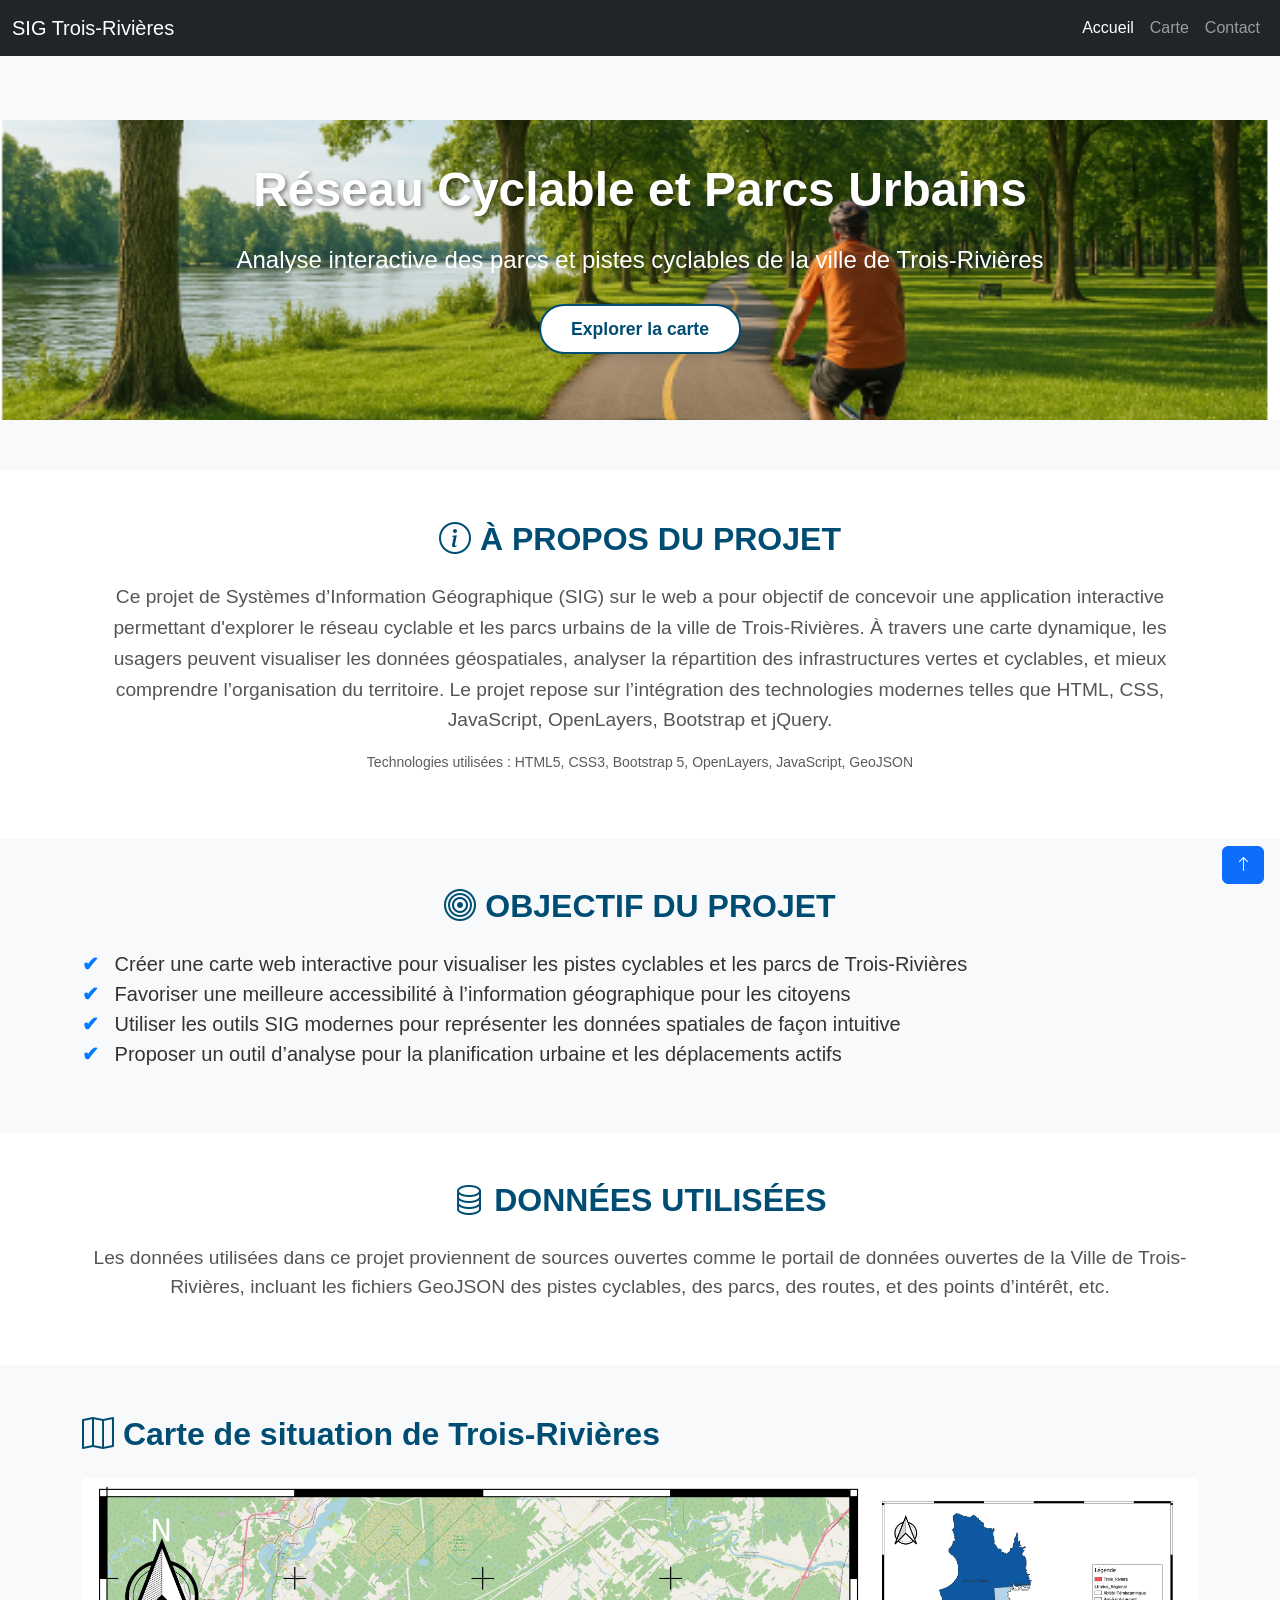
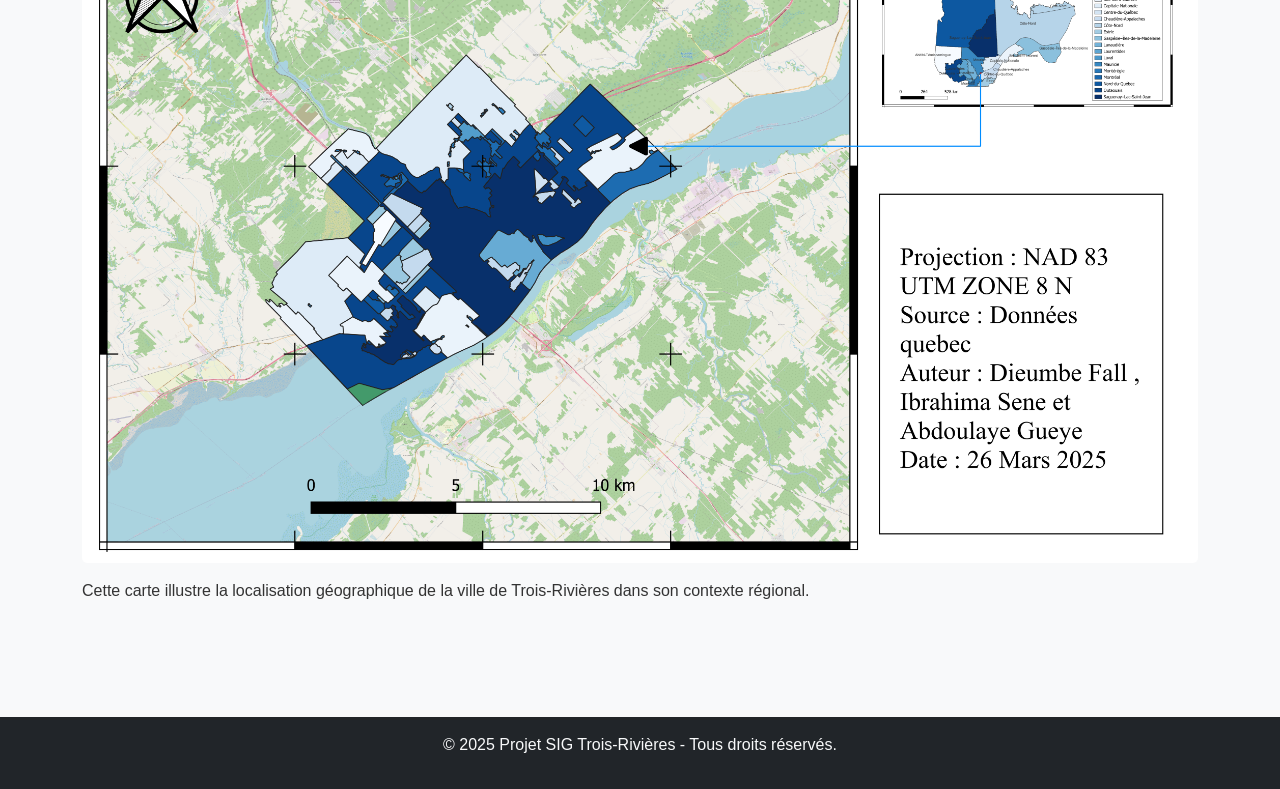
<file: index.html>
<!DOCTYPE html>
<html lang="fr">
<head>
  <meta charset="UTF-8" />
  <meta name="viewport" content="width=device-width, initial-scale=1.0" />
  <title>Accueil - SIG Trois-Rivières</title>
  <link rel="icon" type="image/png" href="favicon.png" />
  <link href="https://cdn.jsdelivr.net/npm/bootstrap@5.3.0/dist/css/bootstrap.min.css" rel="stylesheet" />
  <link href="https://cdn.jsdelivr.net/npm/bootstrap-icons@1.10.5/font/bootstrap-icons.css" rel="stylesheet" />
  <link rel="stylesheet" href="index.css" />
</head>
<body>

<nav class="navbar navbar-expand-lg navbar-dark bg-dark fixed-top">
  <div class="container-fluid">
    <a class="navbar-brand" href="#">SIG Trois-Rivières</a>
    <button class="navbar-toggler" type="button" data-bs-toggle="collapse" data-bs-target="#navbarNav" 
      aria-controls="navbarNav" aria-expanded="false" aria-label="Toggle navigation">
      <span class="navbar-toggler-icon"></span>
    </button>
    <div class="collapse navbar-collapse" id="navbarNav">
      <ul class="navbar-nav ms-auto">
        <li class="nav-item"><a class="nav-link active" href="index.html">Accueil</a></li>
        <li class="nav-item"><a class="nav-link" href="carte.html">Carte</a></li>
        <li class="nav-item"><a class="nav-link" href="contact.html">Contact</a></li>
      </ul>
    </div>
  </div>
</nav>

<!-- BANNIÈRE AVEC IMAGE ET BOUTON -->
<section class="hero-banner">
  <img src="banniere.png" alt="Bannière Trois-Rivières" class="img-fluid w-100">
  <div class="hero-text">
    <h1 class="titre-banniere">Réseau Cyclable et Parcs Urbains</h1>
    <p>Analyse interactive des parcs et pistes cyclables de la ville de Trois-Rivières</p>
    <a href="carte.html" class="btn btn-light btn-lg mt-3">Explorer la carte</a>
  </div>
</section>

<section class="intro text-center">
  <div class="container">
    <h2 class="mb-4"><i class="bi bi-info-circle"></i> À PROPOS DU PROJET</h2>
    <p class="lead">
      Ce projet de Systèmes d’Information Géographique (SIG) sur le web a pour objectif de concevoir une application interactive permettant 
      d'explorer le réseau cyclable et les parcs urbains de la ville de Trois-Rivières. 
      À travers une carte dynamique, les usagers peuvent visualiser les données géospatiales, analyser la répartition des infrastructures 
      vertes et cyclables, et mieux comprendre l’organisation du territoire. 
      Le projet repose sur l’intégration des technologies modernes telles que HTML, CSS, JavaScript, OpenLayers, Bootstrap et jQuery.
    </p>
    <p class="text-muted mt-3 small">Technologies utilisées : HTML5, CSS3, Bootstrap 5, OpenLayers, JavaScript, GeoJSON</p>
  </div>
</section>

<section class="objectifs bg-light py-5">
  <div class="container">
    <h2 class="mb-4 text-center"><i class="bi bi-bullseye"></i> OBJECTIF DU PROJET</h2>
    <ul class="lead">
      <li>Créer une carte web interactive pour visualiser les pistes cyclables et les parcs de Trois-Rivières</li>
      <li>Favoriser une meilleure accessibilité à l’information géographique pour les citoyens</li>
      <li>Utiliser les outils SIG modernes pour représenter les données spatiales de façon intuitive</li>
      <li>Proposer un outil d’analyse pour la planification urbaine et les déplacements actifs</li>
    </ul>
  </div>
</section>

<section class="donnees py-5">
  <div class="container">
    <h2 class="mb-4 text-center"><i class="bi bi-database"></i> DONNÉES UTILISÉES</h2>
    <p class="lead text-center">
      Les données utilisées dans ce projet proviennent de sources ouvertes comme le portail de données ouvertes de la Ville de Trois-Rivières, 
      incluant les fichiers GeoJSON des pistes cyclables, des parcs, des routes, et des points d’intérêt, etc.
    </p>
  </div>
</section>

<section class="map-situation">
  <div class="container">
    <h2 class="mb-4"><i class="bi bi-map"></i> Carte de situation de Trois-Rivières</h2>
    <img src="carte_de_situation.png" alt="Carte géographique montrant l'emplacement de Trois-Rivières dans le Québec" class="img-fluid">
    <p class="mt-3">Cette carte illustre la localisation géographique de la ville de Trois-Rivières dans son contexte régional.</p>
  </div>
</section>

<!-- Bouton retour en haut -->
<a href="#" class="btn btn-primary position-fixed bottom-0 end-0 m-3" title="Retour en haut">
  <i class="bi bi-arrow-up"></i>
</a>

<footer class="text-center mt-5 py-3 bg-dark text-light">
  <p>&copy; 2025 Projet SIG Trois-Rivières - Tous droits réservés.</p>
</footer>

<script src="https://cdn.jsdelivr.net/npm/bootstrap@5.3.0/dist/js/bootstrap.bundle.min.js"></script>
</body>
</html>
</file>
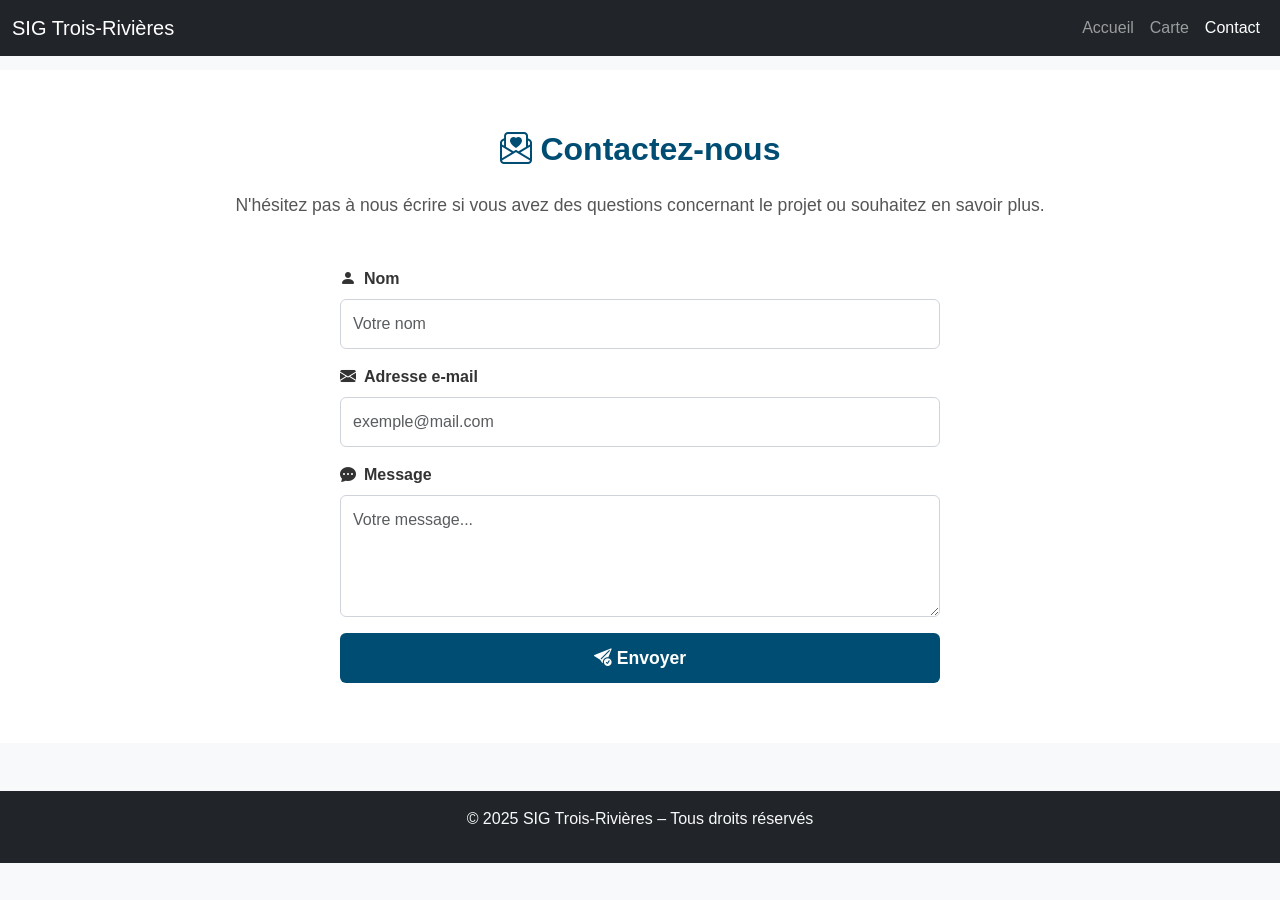
<file: contact.html>
<!DOCTYPE html>
<html lang="fr">
<head>
  <meta charset="UTF-8" />
  <meta name="viewport" content="width=device-width, initial-scale=1.0" />
  <title>Contact - SIG Trois-Rivières</title>
  <link rel="icon" type="image/png" href="favicon.png" />
  <link href="https://cdn.jsdelivr.net/npm/bootstrap@5.3.0/dist/css/bootstrap.min.css" rel="stylesheet" />
  <link href="https://cdn.jsdelivr.net/npm/bootstrap-icons@1.10.5/font/bootstrap-icons.css" rel="stylesheet" />
  <link rel="stylesheet" href="contact.css" />
</head>
<body>

<nav class="navbar navbar-expand-lg navbar-dark bg-dark fixed-top">
  <div class="container-fluid">
    <a class="navbar-brand" href="#">SIG Trois-Rivières</a>
    <button class="navbar-toggler" type="button" data-bs-toggle="collapse" data-bs-target="#navbarNav">
      <span class="navbar-toggler-icon"></span>
    </button>
    <div class="collapse navbar-collapse" id="navbarNav">
      <ul class="navbar-nav ms-auto">
        <li class="nav-item"><a class="nav-link" href="index.html">Accueil</a></li>
        <li class="nav-item"><a class="nav-link" href="carte.html">Carte</a></li>
        <li class="nav-item"><a class="nav-link active" href="contact.html">Contact</a></li>
      </ul>
    </div>
  </div>
</nav>

<section class="contact-section">
  <div class="container">
    <h2 class="text-center mb-4"><i class="bi bi-envelope-paper-heart"></i> Contactez-nous</h2>
    <p class="text-center mb-5">N'hésitez pas à nous écrire si vous avez des questions concernant le projet ou souhaitez en savoir plus.</p>
    <form class="mx-auto" style="max-width: 600px;" onsubmit="handleSubmit(event)">
      <div class="mb-3">
        <label for="name" class="form-label"><i class="bi bi-person-fill"></i> Nom</label>
        <input type="text" class="form-control" id="name" placeholder="Votre nom" required />
      </div>
      <div class="mb-3">
        <label for="email" class="form-label"><i class="bi bi-envelope-fill"></i> Adresse e-mail</label>
        <input type="email" class="form-control" id="email" placeholder="exemple@mail.com" required />
      </div>
      <div class="mb-3">
        <label for="message" class="form-label"><i class="bi bi-chat-dots-fill"></i> Message</label>
        <textarea class="form-control" id="message" rows="4" placeholder="Votre message..." required></textarea>
      </div>
      <button type="submit" class="btn btn-primary w-100"><i class="bi bi-send-check-fill"></i> Envoyer</button>
    </form>
  </div>
</section>

<footer class="text-center mt-5 py-3 bg-dark text-light">
  <p>&copy; 2025 SIG Trois-Rivières – Tous droits réservés</p>
</footer>

<!-- Scripts -->
<script>
  function handleSubmit(event) {
    event.preventDefault();
    alert("✅ Merci pour votre message ! Nous vous répondrons sous peu.");
    event.target.reset();
  }
</script>
<script src="https://cdn.jsdelivr.net/npm/bootstrap@5.3.0/dist/js/bootstrap.bundle.min.js"></script>
<script src="contact.js"></script>
<script src="https://cdn.jsdelivr.net/npm/bootstrap@5.3.0/dist/js/bootstrap.bundle.min.js"></script>
</body>
</html>
</file>
<file: index.css>
/* Global Styles */
* {
  margin: 0;
  padding: 0;
  box-sizing: border-box;
}

body {
  padding-top: 70px;
  font-family: 'Segoe UI', Tahoma, Geneva, Verdana, sans-serif;
  background-color: #f8f9fa;
  color: #333;
}

h1, h2, h3, h4 {
  font-weight: 700;
  color: #004d73;
}

/* Navbar Styles */
.navbar {
  z-index: 1000;
}

/* Hero Banner */
.hero-banner {
  position: relative;
  height: 400px;
  overflow: hidden;
}

.hero-banner img {
  width: 100%;
  object-fit: cover;
  height: 100%;
}

.hero-text {
  position: absolute;
  top: 50%;
  left: 50%;
  transform: translate(-50%, -50%);
  text-align: center;
  color: white;
  z-index: 2;
 
  padding: 20px 30px;
  border-radius: 10px;
}

.hero-text h1 {
  font-size: 3rem;
  text-shadow: 2px 2px 4px rgba(18, 18, 18, 0.5);
}

.titre-banniere {
  margin-top: -30px;
  display: inline-block;
  padding: 5px 100px;
  border-radius: 10px;
  color: #ffffff;
  font-size: 1.5rem;
  text-shadow: none;
  white-space: nowrap;
}

.hero-text p {
  font-size: 1.5rem;
  margin: 10px 0;
}

.hero-banner .btn {
  background-color: #ffffff;
  color: #004d73;
  font-size: 1.1rem;
  font-weight: 600;
  padding: 10px 30px;
  border: 2px solid #004d73;
  border-radius: 30px;
  text-decoration: none;
  transition: all 0.3s ease;
  box-shadow: 0 4px 10px rgba(0, 0, 0, 0.1);
}

.hero-banner .btn:hover {
  background-color: #004d73;
  color: #ffffff;
  box-shadow: 0 6px 14px rgba(0, 0, 0, 0.2);
}

/* Sections */
section {
  padding: 50px 0;
}

.intro {
  background-color: #fff;
}

.intro .lead {
  font-size: 1.2rem;
  line-height: 1.6;
  color: #555;
}

.objectifs {
  background-color: #f8f9fa;
}

.objectifs ul {
  list-style-type: none;
  padding-left: 0;
}

.objectifs li::before {
  content: "✔ ";
  color: #007bff;
  font-weight: bold;
  margin-right: 10px;
}

.donnees {
  background-color: #ffffff;
}

.donnees .lead {
  font-size: 1.2rem;
  color: #555;
}

/* Map Section */
.map-situation {
  background-color: #f8f9fa;
}

.map-situation img {
  max-width: 100%;
  height: auto;
  border-radius: 5px;
}

/* Footer Styles */
footer {
  background-color: #343a40;
  color: white;
  padding: 20px;
}

footer p {
  font-size: 1rem;
}

footer a {
  color: #fff;
  text-decoration: none;
}

footer a:hover {
  text-decoration: underline;
}

/* Bouton retour en haut */
.btn-retour {
  position: fixed;
  bottom: 25px;
  right: 25px;
  z-index: 999;
  background-color: #004d73;
  color: white;
  border-radius: 50%;
  padding: 12px 16px;
  font-size: 20px;
  border: none;
  box-shadow: 0 4px 12px rgba(0, 0, 0, 0.2);
  transition: background 0.3s ease, transform 0.3s ease;
}

.btn-retour:hover {
  background-color: #007bff;
  transform: scale(1.1);
}

/* Responsive Styles */
@media (max-width: 768px) {
  .hero-text h1 {
    font-size: 2rem;
  }

  .hero-text p {
    font-size: 1rem;
  }

  .hero-banner {
    height: 300px;
  }

  .titre-banniere {
    font-size: 1.2rem;
    padding: 5px 50px;
  }
}
</file>
<file: contact.css>
/* Global Styles */
body {
  padding-top: 70px;
  font-family: 'Segoe UI', Tahoma, Geneva, Verdana, sans-serif;
  background-color: #f8f9fa;
  color: #333;
}

/* Section contact */
.contact-section {
  padding: 60px 20px;
  background-color: #ffffff;
}

.contact-section h2 {
  color: #004d73;
  font-weight: 700;
}

.contact-section p {
  font-size: 1.1rem;
  color: #555;
}

/* Form Styles */
form .form-label {
  font-weight: 600;
  display: flex;
  align-items: center;
  gap: 8px;
}

form .form-control {
  border-radius: 6px;
  padding: 12px;
  border: 1px solid #ced4da;
  transition: border-color 0.3s ease, box-shadow 0.3s ease;
}

form .form-control:focus {
  border-color: #007bff;
  box-shadow: 0 0 0 0.2rem rgba(0, 123, 255, 0.25);
}

/* Submit Button */
form .btn {
  background-color: #004d73;
  border: none;
  font-weight: 600;
  padding: 12px;
  transition: all 0.3s ease;
  border-radius: 6px;
  font-size: 1.1rem;
}

form .btn:hover {
  background-color: #007bff;
  transform: scale(1.02);
  box-shadow: 0 4px 10px rgba(0, 0, 0, 0.1);
}

/* Footer */
footer {
  background-color: #343a40;
  color: white;
  padding: 20px;
  margin-top: 50px;
  text-align: center;
}

/* Responsive */
@media (max-width: 576px) {
  .contact-section {
    padding: 40px 15px;
  }

  form .btn {
    font-size: 1rem;
  }

  form .form-label {
    font-size: 0.95rem;
  }
}
</file>
